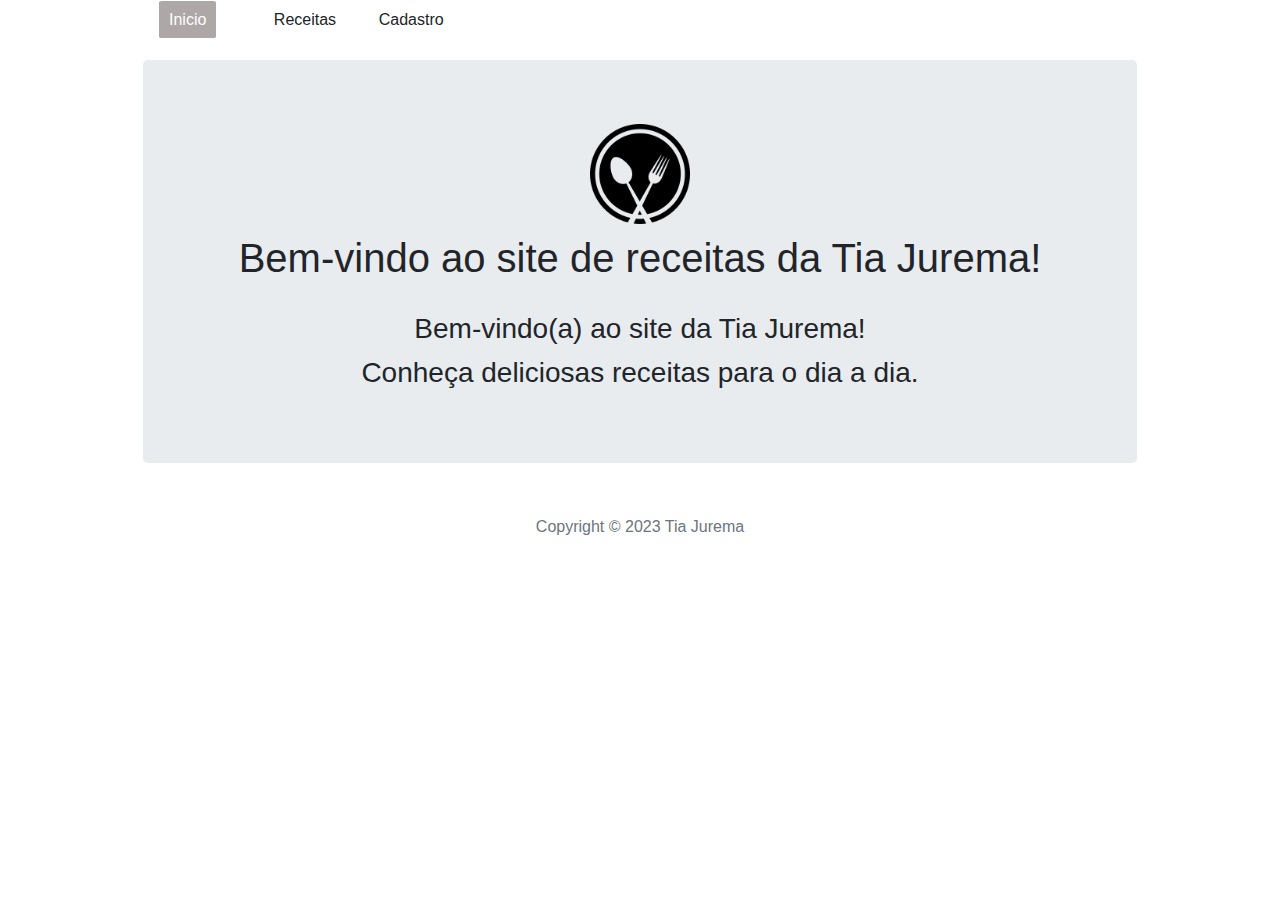
<file: index.html>
<!DOCTYPE html>
<html lang="pt-br">
<head>
    <meta charset="UTF-8">
    <meta name="viewport" content="width=device-width, initial-scale=1.0">
    <title>Receitas da tia jurema</title>
    <link rel="stylesheet" href="https://stackpath.bootstrapcdn.com/bootstrap/4.5.0/css/bootstrap.min.css">
    <link rel="stylesheet" href="formato.css">
    <link rel="icon" href="images/logo.png">
</head>
<body>
    <div class="container">
        <nav class="navbar navbar-expand-lg">
            <div class="row">
                <div class="col-4">
                    <a href="index.html" class="menu_atual">Inicio</a>
                </div>
                <div class="col-4">
                    <a href="pages/receitas.html">Receitas</a>
                </div>
                <div class="col-4">
                    <a href="pages/cadastro.html">Cadastro</a>
                </div>
            </div>
        </nav>
        <div class="jumbotron">
            <row>
                <div class="col-12 text-center">
                    <img src="images/logo.png" alt="Logo" class="logo">
                </div>
            </row>
            <div class="row ">
                <div class="col-12 text-center">
                    <h1 class="display-5">Bem-vindo ao site de receitas da Tia Jurema!</h1>
                </div>
            </div>
            <div class="text-center">
                <h3 class="display-6">Bem-vindo(a) ao site da Tia Jurema!</h3>
                <h3 class="display-6">Conheça deliciosas receitas para o dia a dia.</h3>
            </div>
        </div>
        <footer class="footer">
            <div class="container">
                <span class="text-muted">Copyright &copy; 2023 Tia Jurema</span>
            </div>
        </footer>
    </div>
</body>
</html>
</file>
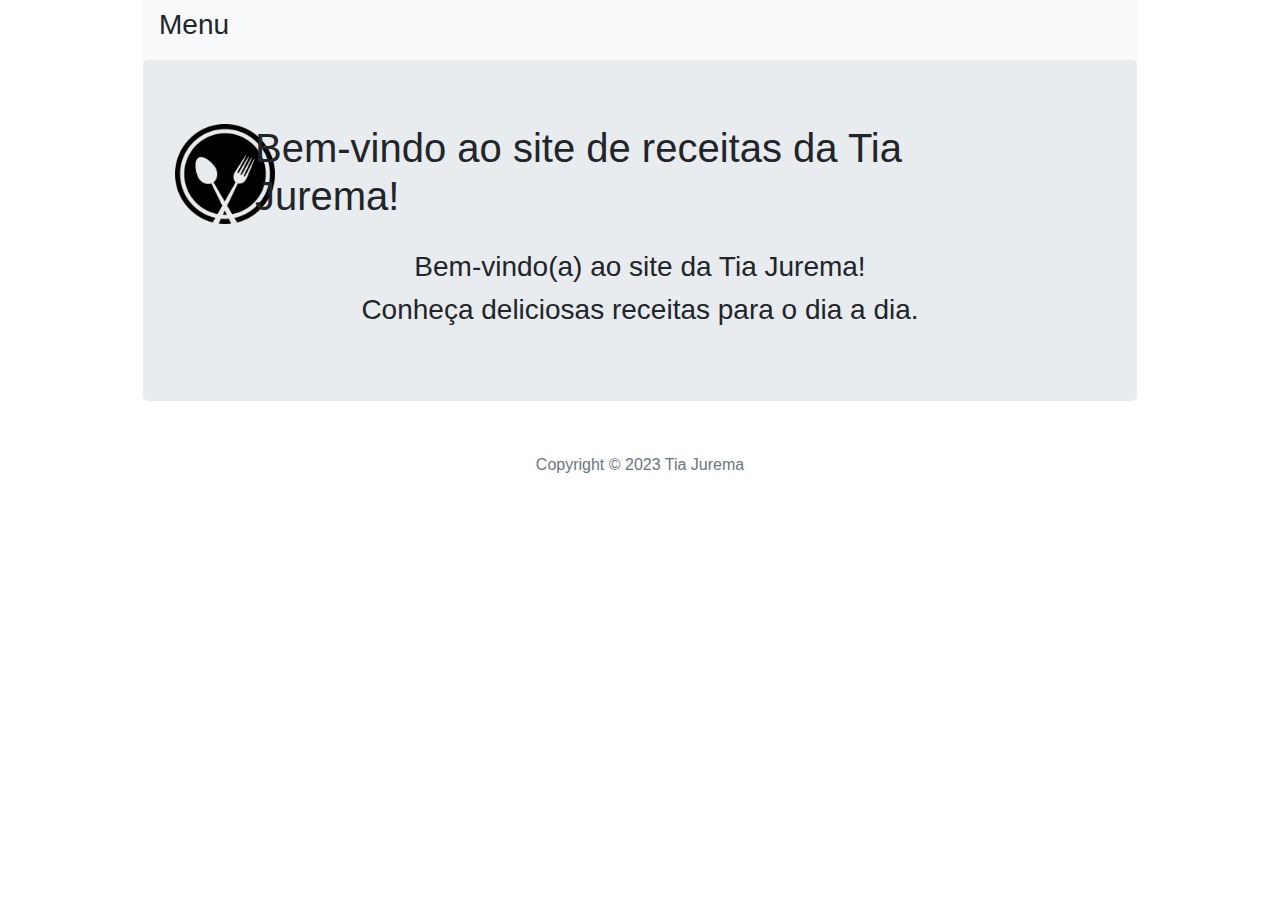
<file: home.html>
<!DOCTYPE html>
<html lang="pt-br">
<head>
    <meta charset="UTF-8">
    <meta name="viewport" content="width=device-width, initial-scale=1.0">
    <title>Receitas da tia jurema</title>
    <!-- Adicione o link para o CSS do Bootstrap -->
    <link rel="stylesheet" href="https://stackpath.bootstrapcdn.com/bootstrap/4.5.0/css/bootstrap.min.css">
    <!-- Adicione o link para o seu arquivo CSS -->
    <link rel="stylesheet" href="formato.css">
</head>
<body>
    <div class="container">
        <!-- Menu -->
        <nav class="navbar navbar-expand-lg navbar-light bg-light">
            <!-- Adicione os itens do menu aqui -->
            <h3>Menu</h3>
        </nav>
        <div class="jumbotron">
            <div class="row ">
                <div class="col-1">
                    <img src="logo.png" alt="Logo" class="logo">
                </div>
                <div class="col-10">
                    <h1 class="display-5">Bem-vindo ao site de receitas da Tia Jurema!</h1>
                </div>
            </div>
            <div class="text-center">
                <h3 class="display-6">Bem-vindo(a) ao site da Tia Jurema!</h3>
                <h3 class="display-6">Conheça deliciosas receitas para o dia a dia.</h3>
            </div>
        </div>
        <footer class="footer">
            <div class="container">
                <span class="text-muted">Copyright &copy; 2023 Tia Jurema</span>
            </div>
        </footer>
    </div>
</body>
</html>
</file>
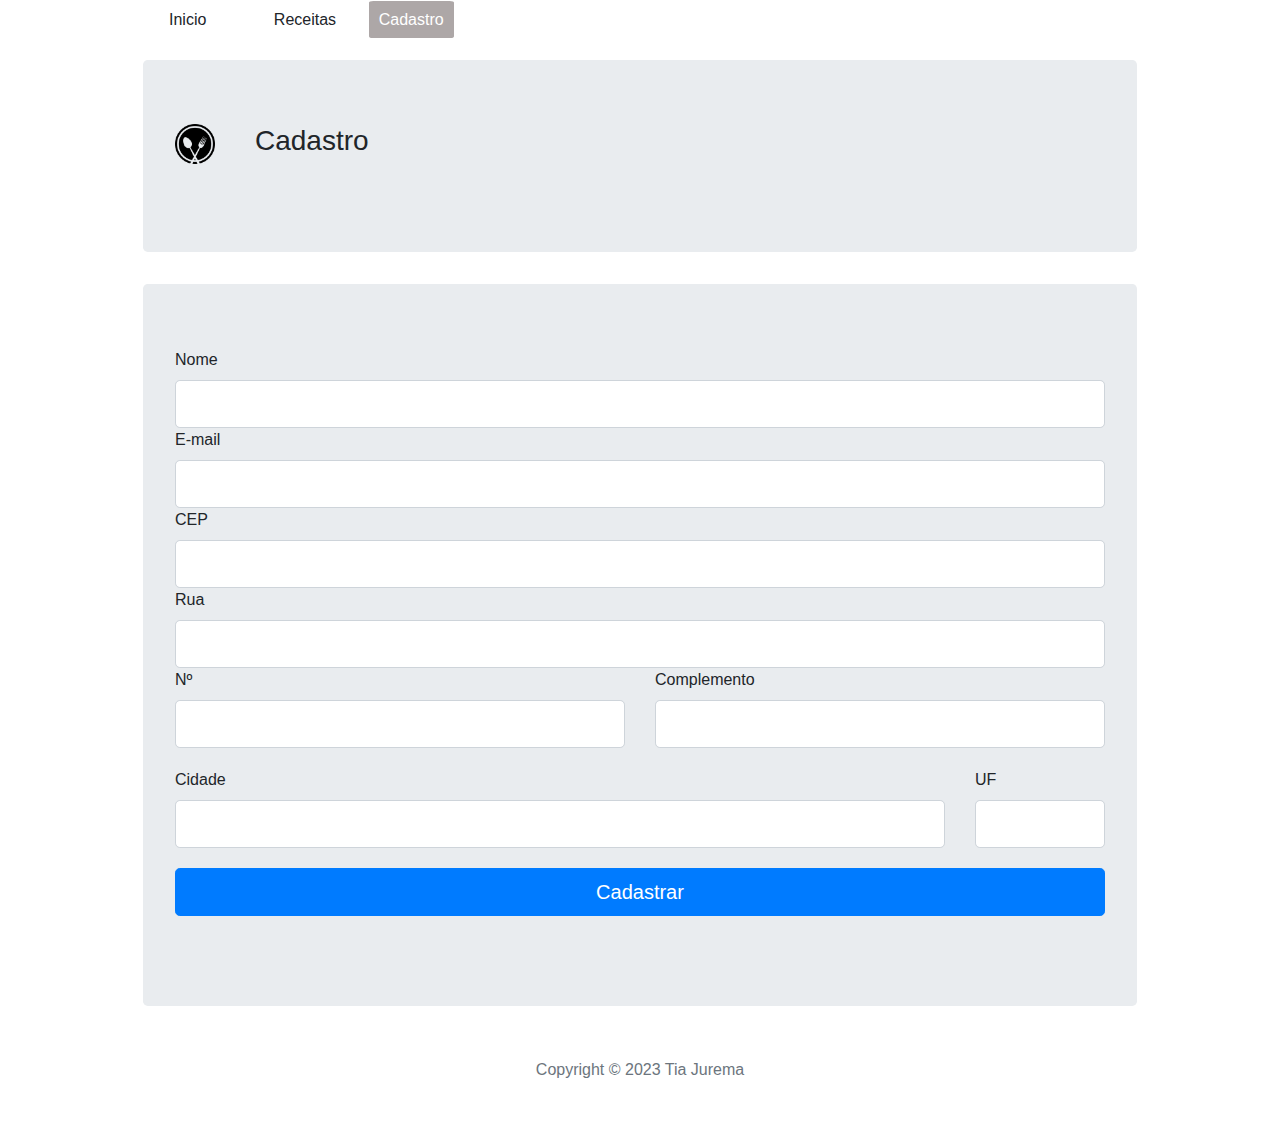
<file: pages/cadastro.html>
<!DOCTYPE html>
<html lang="pt-br">
<head>
    <meta charset="UTF-8">
    <meta name="viewport" content="width=device-width, initial-scale=1.0">
    <title>Receitas da tia jurema</title>
    <link rel="stylesheet" href="https://stackpath.bootstrapcdn.com/bootstrap/4.5.0/css/bootstrap.min.css">
    <link rel="stylesheet" href="../formato.css">
    <link rel="icon" href="images/logo.png">
</head>
<body>
    <div class="container">
        <nav class="navbar navbar-expand-lg">
            <div class="row">
                <div class="col-4">
                    <a href="../index.html">Inicio</a>
                </div>
                <div class="col-4">
                    <a href="receitas.html">Receitas</a>
                </div>
                <div class="col-4">
                    <a href="cadastro.html" class="menu_atual">Cadastro</a>
                </div>
            </div>
        </nav>
        <div class="jumbotron">
            <div class="row">
                <div class="col-1">
                    <img src="../images/logo.png" alt="Logo" class="minilogo">
                </div>
                <div class="col-6">
                    <h3>Cadastro</h3>
                </div>
            </div>
        </div>
        <div class="jumbotron">
            <form METHOD="POST" action="">
                <div class="form-group">
                    <label for="nome">Nome</label>
                    <input type="text" class="form-control form-control-lg" id="nome" name="nome">
                    <label for="email">E-mail</label>
                    <input type="text" class="form-control form-control-lg" id="email" name="email">
                    <label for="cep">CEP</label>
                    <input type="text" class="form-control form-control-lg" id="cep" name="cep">
                    <label for="rua">Rua</label>
                    <input type="text" class="form-control form-control-lg" id="cep" name="rua">
                    <div class="row">
                        <div class="col-6">
                            <label for="numero">Nº </label>
                            <input type="text" class="form-control form-control-lg" id="numero" name="numero">
                        </div>
                        <div class="col-6">
                            <label for="complemento">Complemento </label>
                            <input type="text" class="form-control form-control-lg" id="complemento" name="complemento">
                        </div>
                    </div>
                    <div class="row">
                        <div class="col-10">
                            <label for="cidade">Cidade</label>
                            <input type="text" class="form-control form-control-lg" id="cidade" name="cidade">
                        </div>
                        <div class="col-2">
                            <label for="uf">UF </label>
                            <input type="text" class="form-control form-control-lg" id="uf" name="uf">
                        </div>
                    </div>
                    <div class="row">
                        <div class="col-12">
                            <input type="submit" class="btn btn-primary btn-lg w-100" value="Cadastrar">
                        </div>
                    </div>
                </div>            
            </form>
        </div>
        <footer class="footer">
            <div class="container">
                <span class="text-muted">Copyright &copy; 2023 Tia Jurema</span>
            </div>
        </footer>
    </div>
</body>
</html>
</file>
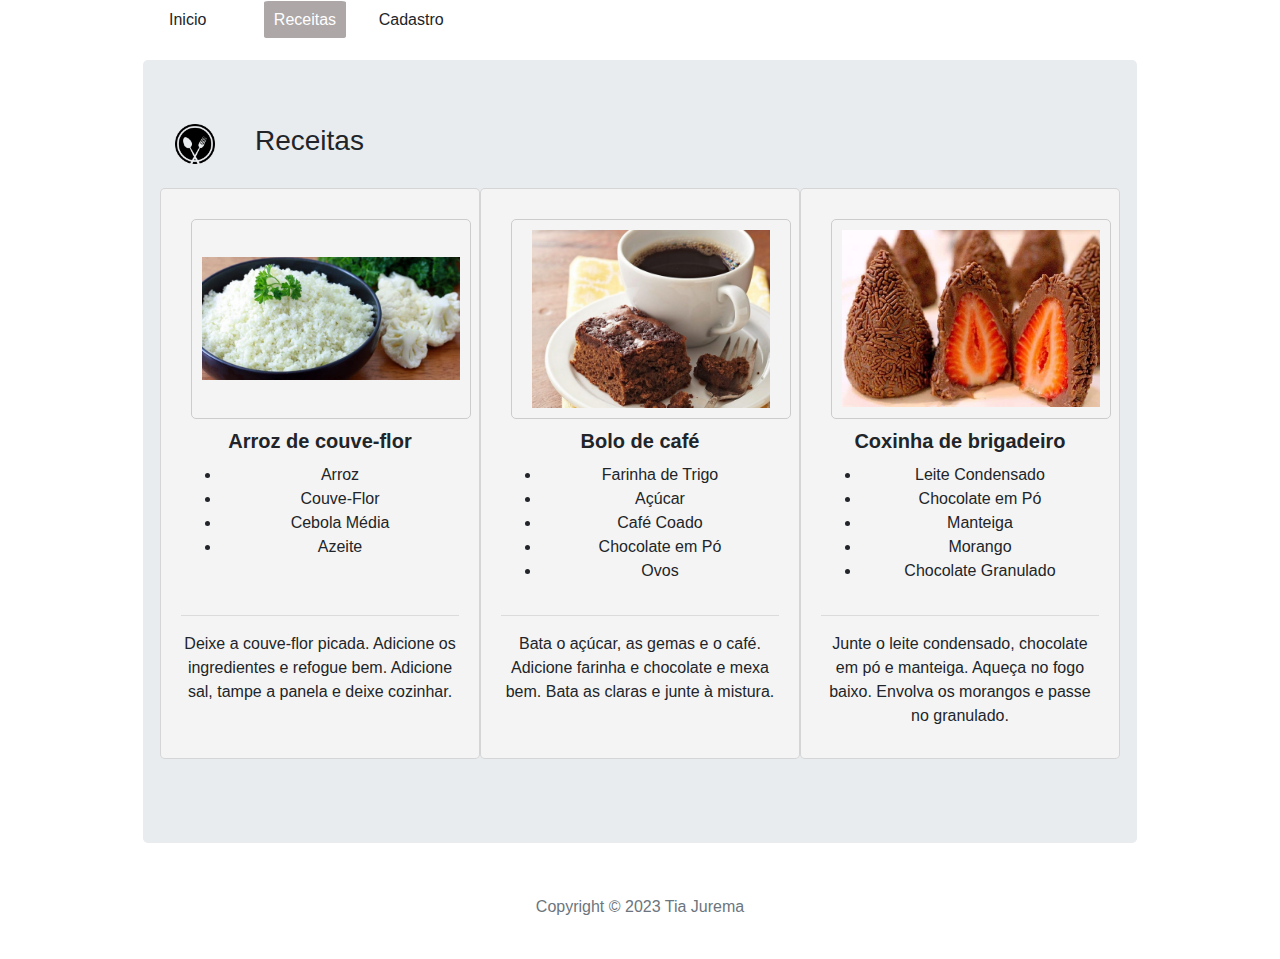
<file: pages/receitas.html>
<!DOCTYPE html>
<html lang="pt-br">
<head>
    <meta charset="UTF-8">
    <meta name="viewport" content="width=device-width, initial-scale=1.0">
    <title>Receitas da tia jurema</title>
    <link rel="stylesheet" href="https://stackpath.bootstrapcdn.com/bootstrap/4.5.0/css/bootstrap.min.css">
    <link rel="stylesheet" href="../formato.css">
    <link rel="icon" href="images/logo.png">
</head>
<body>
    <div class="container">
        <nav class="navbar navbar-expand-lg">
            <div class="row">
                <div class="col-4">
                    <a href="../index.html">Inicio</a>
                </div>
                <div class="col-4">
                    <a href="receitas.html" class="menu_atual">Receitas</a>
                </div>
                <div class="col-4">
                    <a href="cadastro.html">Cadastro</a>
                </div>
            </div>
        </nav>
        <div class="jumbotron">
            <div class="row">
                <div class="col-1">
                    <img src="../images/logo.png" alt="Logo" class="minilogo">
                </div>
                <div class="col-6">
                    <h3>Receitas</h3>
                </div>
            </div>
            <div class="row">
                <div class="card col-4 text-center">
                    <div class="prato">
                        <img src="../images/arroz-de-couve-flor.png" alt="Imagem do prato">
                    </div>   
                    <h5><strong>Arroz de couve-flor</strong></h5>                 
                    <ul>
                        <li>Arroz</li>
                        <li>Couve-Flor</li>
                        <li>Cebola Média</li>
                        <li>Azeite</li>
                        <br />
                    </ul>
                    <hr />
                    <p>Deixe a couve-flor picada. Adicione os ingredientes e refogue bem. Adicione sal, tampe a panela e deixe cozinhar.</p>
                </div>
                <div class="card col-4 text-center">
                    <div class="prato">
                        <img src="../images/bolo-de-cafe.png" alt="Imagem do prato">
                    </div> 
                    <h5><strong>Bolo de café</strong></h5>
                    <ul>
                        <li>Farinha de Trigo</li>
                        <li>Açúcar</li>
                        <li>Café Coado</li>
                        <li>Chocolate em Pó</li>
                        <li>Ovos</li>
                    </ul>
                    <hr />
                    <p>Bata o açúcar, as gemas e o café. Adicione farinha e chocolate e mexa bem. Bata as claras e junte à mistura.</p>
                </div>
                <div class="card col-4 text-center">
                    <div class="prato">
                        <img src="../images/coxinha-de-brigadeiro.png" alt="Imagem do prato">
                    </div>
                    <h5><strong>Coxinha de brigadeiro</strong></h5> 
                    <ul>
                        <li>Leite Condensado</li>
                        <li>Chocolate em Pó</li>
                        <li>Manteiga</li>
                        <li>Morango</li>
                        <li>Chocolate Granulado</li>
                    </ul>
                    <hr />
                    <p>Junte o leite condensado, chocolate em pó e manteiga. Aqueça no fogo baixo. Envolva os morangos e passe no granulado.</p>
                </div>
            </div>
        </div>
        <footer class="footer">
            <div class="container">
                <span class="text-muted">Copyright &copy; 2023 Tia Jurema</span>
            </div>
        </footer>
    </div>
</body>
</html>
</file>
<file: formato.css>
.logo {
    height: 100px;
    width: 100px;
}

.minilogo {
    height: 40px;
    width: 40px;

}

body, div, h1, h2, h3, h4, h5, h6, p, ol, footer {
    margin: 0;
    margin-bottom: 10px;
    padding: 0;
    box-sizing: border-box;
}
.navbar a {
    padding: 10px;
}

a {
    text-decoration: none; 
    color: inherit; 
}

a:hover {
    color: inherit; 
}

.container {
    width: 80%;
    margin: auto;
    overflow: hidden;
}

.flex-container {
    display: flex;
    flex-wrap: wrap;
    justify-content: space-around;
}

header, footer {
    padding: 20px;
    color: #333;
    text-align: center;
}

.card {
    background: #f4f4f4;
    padding: 20px;
    margin-bottom: 10px;
    border-radius: 5px;
}

.prato {
    display: flex;
    justify-content: center;
    align-items: center;
    height: 200px;
    width: 280px;
    margin: 10px;
    padding: 10px;
    border: 1px solid #ccc;
    border-radius: 5px;
    background: #f4f4f4;
}

.prato img {
    max-width: 100%;
    max-height: 100%;
    object-fit: contain;
}

.menu_atual {
    color:white;
    width: 100px;
    background-color: rgb(173, 167, 167); 
    padding: 30%; 
    border-radius: 5%; 
}
</file>
